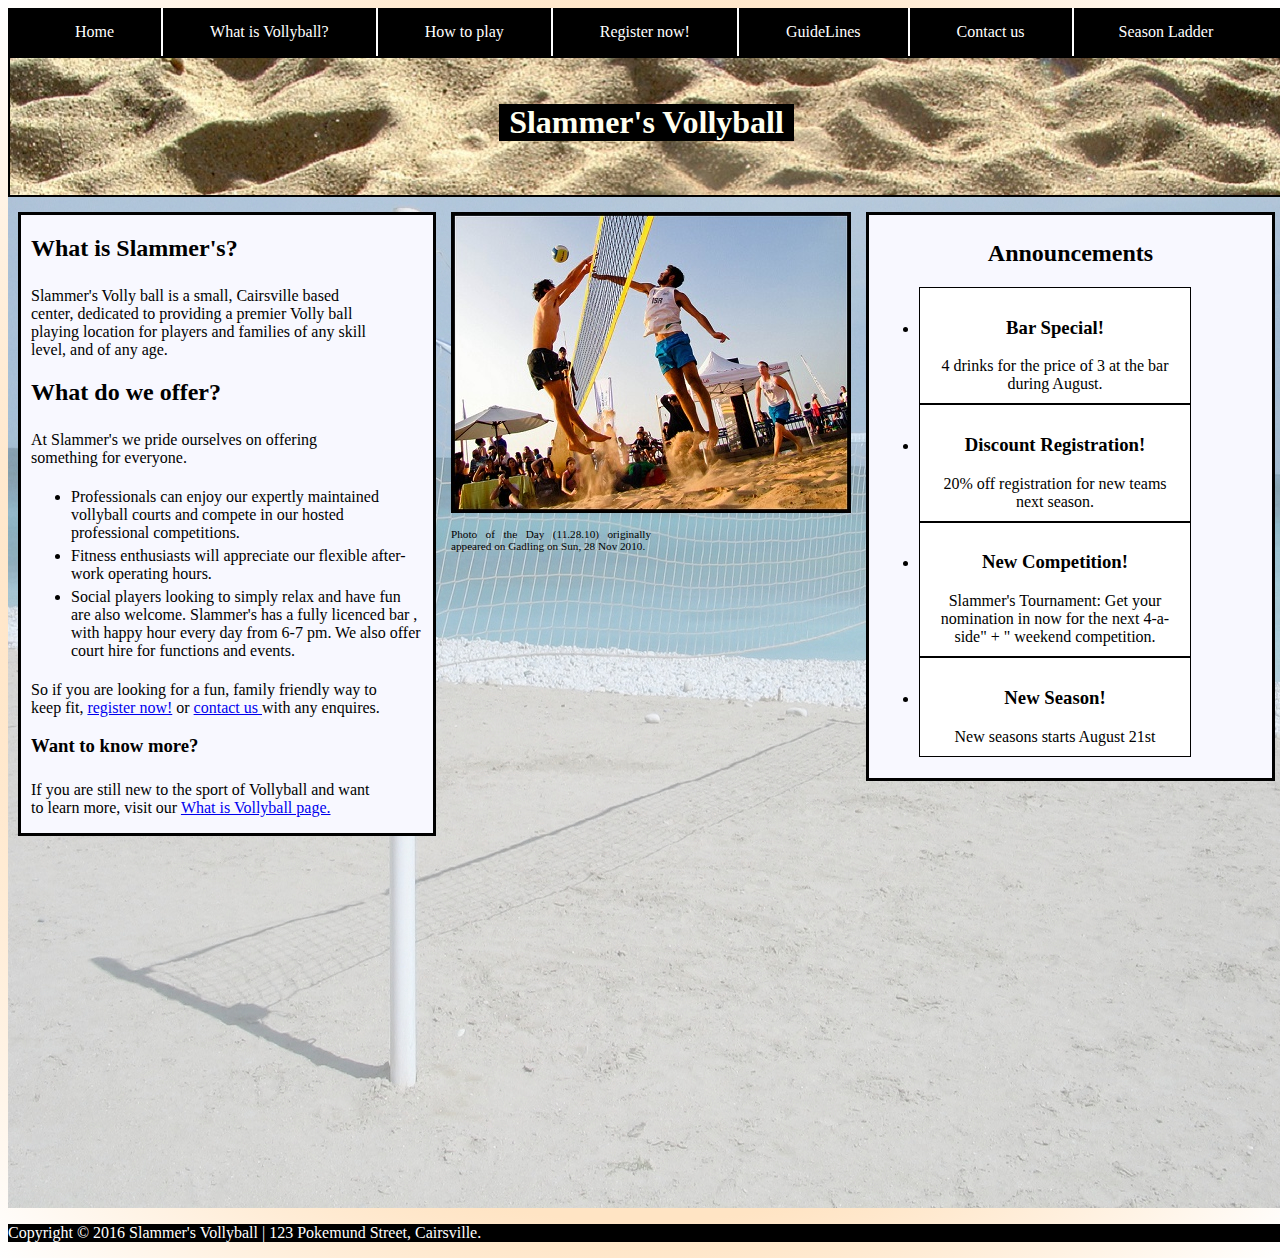
<file: index.html>
<!DOCTYPE html>
<html lang="en">
<head>
    <link rel="stylesheet" href="StyleA.css">
    <meta charset="UTF-8">
    <title>Slammer's Beach Vollyball</title>
</head>

<body>
    <div class="page-wrap">
        <ul class="navigation-list">
            <li><a  href="index.html">Home</a></li>
            <li><a href ="WhatIsVollyball.html">What is Vollyball?</a></li>
            <li><a href ="HowToPlay.html"> How to play</a></li>
            <li><a href ="Register.html"> Register now!</a></li>
            <li><a href ="GuideLines.html"> GuideLines</a></li>
            <li><a href ="ContactInformation.html"> Contact us</a></li>
            <li><a class="nav-end" href="SeasonLadder.html"> Season Ladder</a></li>
        </ul>
        <div class="header-box">
            <h1> Slammer's Vollyball</h1>
        </div>
        <div class="announcement-box">
            <h2>Announcements</h2>
            <ul>
                <li><h3>Bar Special!</h3>4 drinks for the price of 3 at the bar during August.</li>
                <li><h3>Discount Registration!</h3>20% off registration for new teams next season.</li>
                <li><h3>New Competition!</h3>Slammer's Tournament: Get your nomination in now for the next 4-a-side" +
                    " weekend competition.</li>
                <li><h3>New Season!</h3>New seasons starts August 21st</li>
            </ul>
        </div>
        <div class = "center-small-image-box">
            <img src="Res/BeachVolleyball/small-actionshot.jpg" alt="Slamme's Vollyball">
            <p class="copy-right-statement">Photo of the Day (11.28.10) originally appeared on Gadling on Sun,
                28 Nov 2010.
            </p>
        </div>
        <div class="front-page-information">
            <h2>What is Slammer's?</h2>
            <p>
                Slammer's Volly ball is a small, Cairsville based center, dedicated to providing a premier Volly ball
                playing location for players and families of any skill level, and of any age.
            </p>
            <h2>What do we offer?</h2>
            <p>
                At Slammer's we pride ourselves on offering something for everyone.
            </p>
                <ul>
                    <li> Professionals can enjoy our expertly maintained vollyball courts and compete
                in our hosted professional competitions.</li>

                    <li> Fitness enthusiasts will appreciate our flexible after-work operating hours.</li>

                    <li> Social players looking to simply relax and have fun are also welcome. Slammer's has a fully licenced bar
                , with happy hour every day from 6-7 pm. We also offer court hire for functions and events.</li>
                </ul>
            <p>
                So if you are looking for a fun, family friendly way to keep fit, <a href="Register.html">register now!</a>
                or <a href="ContactInformation.html">contact us </a>with any enquires.
            </p>
            <h3>Want to know more?</h3>
            <p>
                If you are still new to the sport of Vollyball and
                want to learn more, visit our <a href="WhatIsVollyball.html">What is Vollyball page.</a>
            </p>

        </div>
        <!--<div class="bottom-image">-->
            <!--<img src="Res/BeachVolleyball/beachNet-pagewrap.jpg">-->
        <!--</div>-->
    </div>
    <footer>
        <p>Copyright © 2016 Slammer's Vollyball | 123 Pokemund Street, Cairsville.</p>
        <!--ready-to-implement facebook and twitter linkage-->
        <!--<a href="https://www.facebook.com/" target="_blank">Follow us on facebook or twitter</a>-->
    </footer>
</body>

</html>
</file>
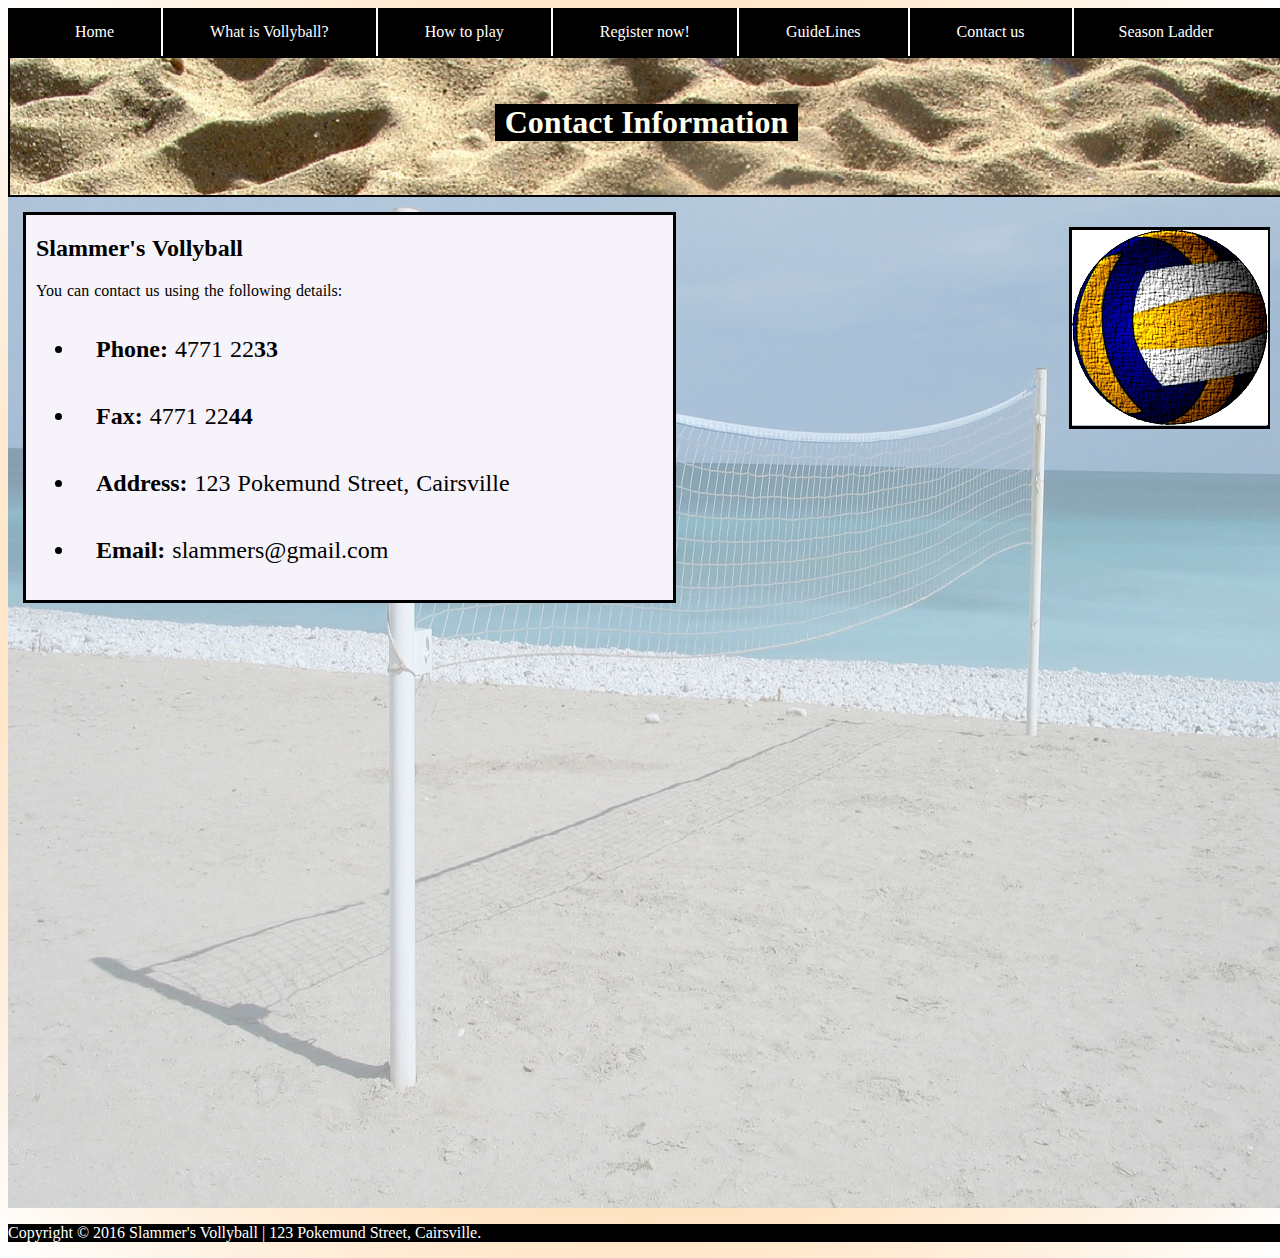
<file: ContactInformation.html>
<!DOCTYPE html>
<html lang="en">
<head>
    <link rel="stylesheet" href="StyleA.css">
    <meta charset="UTF-8">
    <title>Contact information</title>
</head>
<body>
    <div class="page-wrap">
        <ul class="navigation-list">
            <li><a href="index.html">Home</a></li>
            <li><a href ="WhatIsVollyball.html">What is Vollyball?</a></li>
            <li><a href ="HowToPlay.html"> How to play</a></li>
            <li><a href ="Register.html"> Register now!</a></li>
            <li><a href ="GuideLines.html"> GuideLines</a></li>
            <li><a href ="ContactInformation.html"> Contact us</a></li>
            <li><a class ="nav-end" href="SeasonLadder.html"> Season Ladder</a></li>
        </ul>
        <div class="header-box">
            <h1> Contact Information</h1>
        </div>
        <div class="right-small-image-box">
            <img src="Res/BeachVolleyball/vector-vollyball-cloth.jpg" alt="Spinner's Vollyball.">
        </div>
        <div class="large-paragraph">
            <h2>Slammer's Vollyball</h2>
            <p>
                You can contact us using the following details:
            </p>
            <ul class="contact-information">
                <li>
                    <b>Phone:</b> 4771 22<b>33</b>
                </li>
                <li>
                    <b>Fax:</b> 4771 22<b>44</b>
                </li>
                <li>
                    <b>Address:</b> 123 Pokemund Street, Cairsville
                </li>
                <li>
                    <b>Email:</b> slammers@gmail.com
                </li>
            </ul>
        </div>
    </div>
    <footer>
        <p>Copyright © 2016 Slammer's Vollyball | 123 Pokemund Street, Cairsville.</p>
        <!--ready-to-implement facebook and twitter linkage-->
        <!--<a href="https://www.facebook.com/" target="_blank">Follow us on facebook or twitter</a>-->
    </footer>
</body>
</html>
</file>
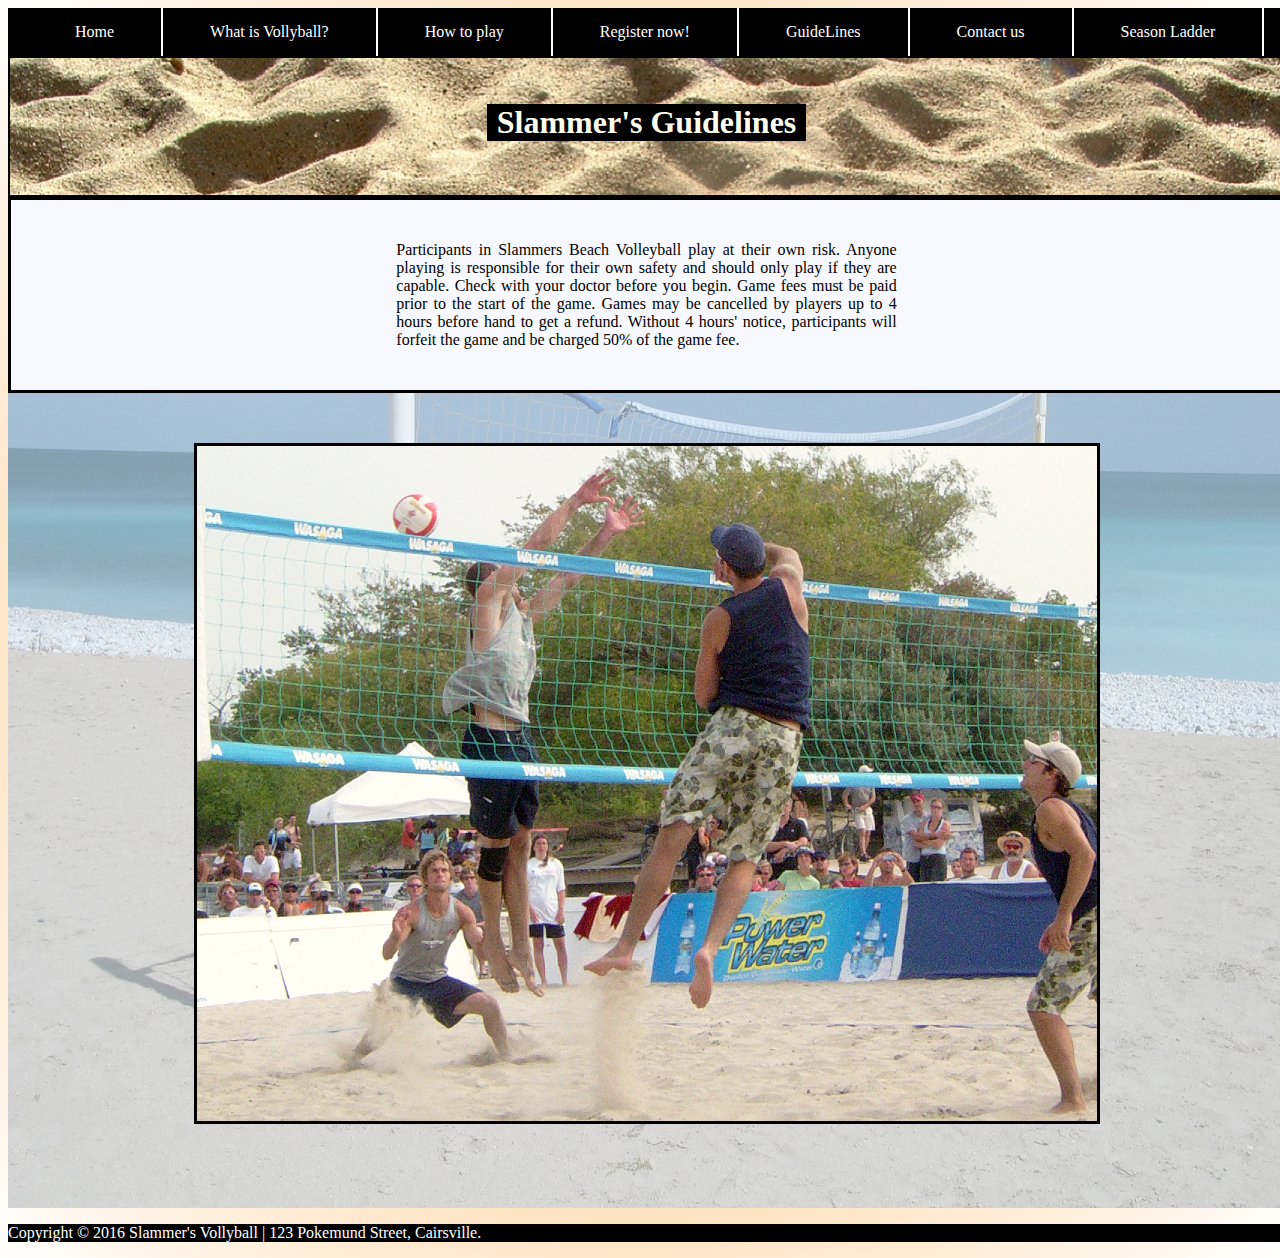
<file: GuideLines.html>
<!DOCTYPE html>
<html lang="en">
<head>
    <link rel="stylesheet" href="StyleA.css">
    <meta charset="UTF-8">
    <title>Guidelines for playing vollyball with Slammer's</title>
</head>
<body>
    <div class="page-wrap">
        <ul class="navigation-list">
            <li><a class="active" href="index.html">Home</a></li>
            <li><a href ="WhatIsVollyball.html">What is Vollyball?</a></li>
            <li><a href ="HowToPlay.html"> How to play</a></li>
            <li><a href ="Register.html"> Register now!</a></li>
            <li><a href ="GuideLines.html"> GuideLines</a></li>
            <li><a href ="ContactInformation.html"> Contact us</a></li>
            <li><a href = "SeasonLadder.html"> Season Ladder</a></li>
        </ul>
        <div class="header-box">
            <h1> Slammer's Guidelines</h1>
        </div>
        <div class="guideline-paragraph">
            <p>
                Participants in Slammers Beach Volleyball play at their own risk.
                Anyone playing is responsible for their own safety and should only play if they are capable.
                Check with your doctor before you begin.
                Game fees must be paid prior to the start of the game.
                Games may be cancelled by players up to 4 hours before hand to get a refund.
                Without 4 hours' notice, participants will forfeit the game and be charged 50% of the game fee.
            </p>
        </div>
        <div class="bottom-image-box">
            <img src="Res/BeachVolleyball/1200-900-playshot.png" alt="Spinner's Vollyball">
        </div>
    </div>
    <footer>
        <p>Copyright © 2016 Slammer's Vollyball | 123 Pokemund Street, Cairsville.</p>
        <!--ready-to-implement facebook and twitter linkage-->
        <!--<a href="https://www.facebook.com/" target="_blank">Follow us on facebook or twitter</a>-->
    </footer>
</body>
</html>
</file>
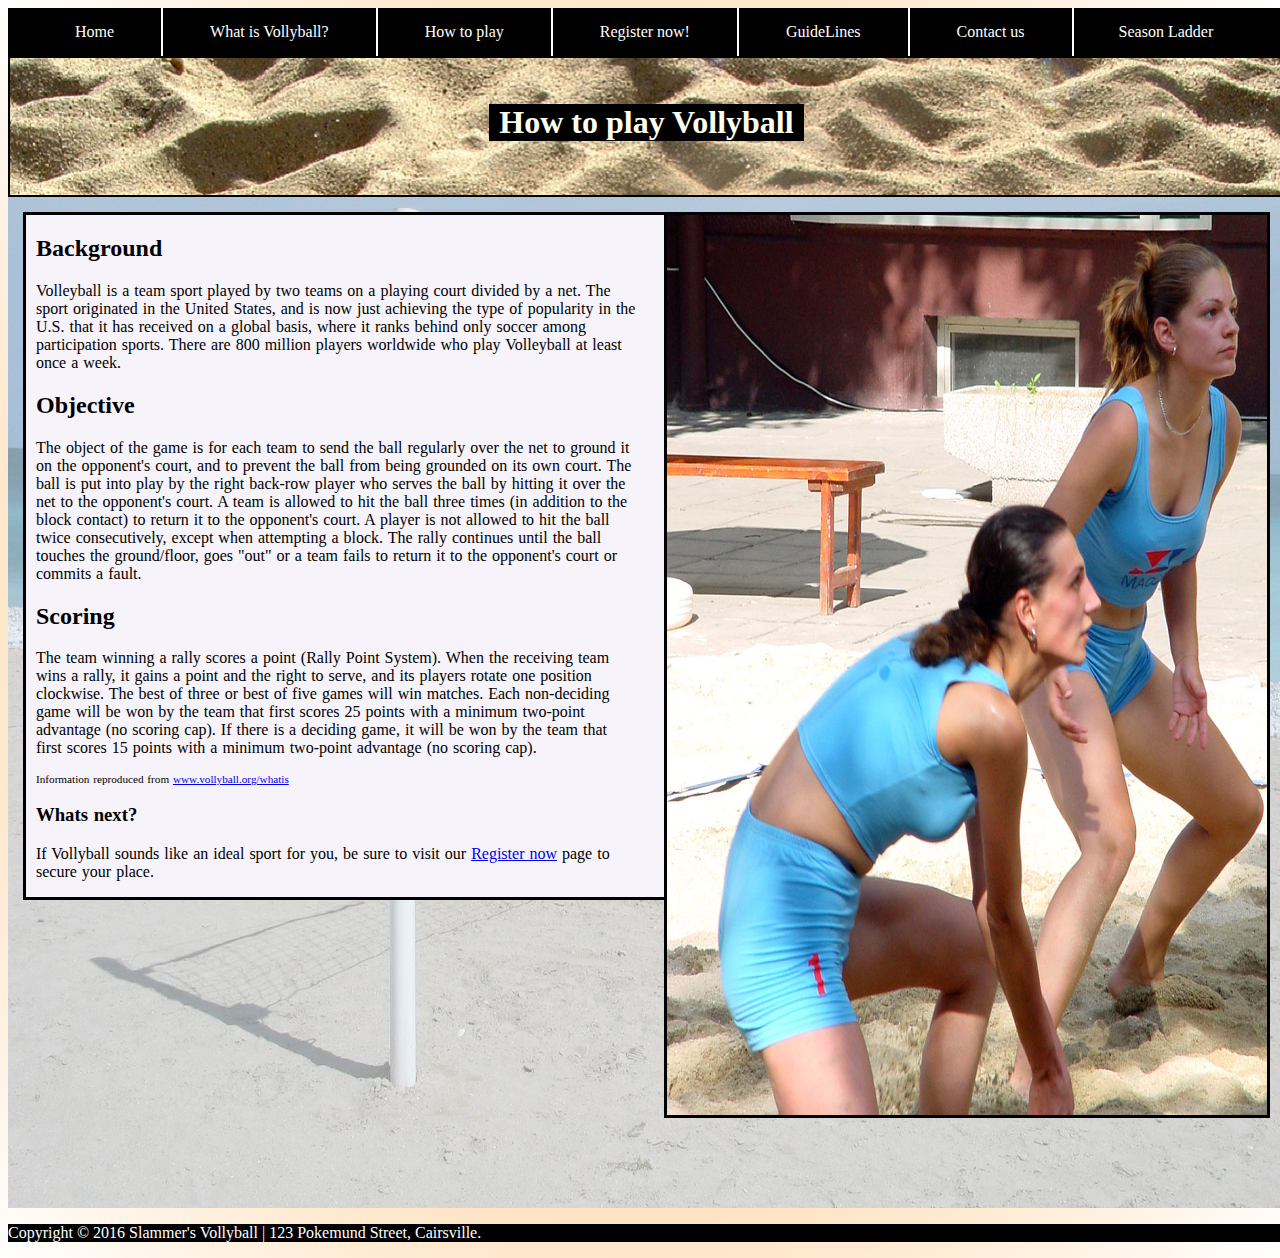
<file: HowToPlay.html>
<!DOCTYPE html>
<html lang="en">
<head>
    <link rel="stylesheet" href="StyleA.css">
    <meta charset="UTF-8">
    <title>How to play Volleyball</title>
</head>
<body>
    <div class="page-wrap">
        <ul class="navigation-list">
            <li><a href="index.html">Home</a></li>
            <li><a href ="WhatIsVollyball.html">What is Vollyball?</a></li>
            <li><a href ="HowToPlay.html"> How to play</a></li>
            <li><a href ="Register.html"> Register now!</a></li>
            <li><a href ="GuideLines.html"> GuideLines</a></li>
            <li><a href ="ContactInformation.html"> Contact us</a></li>
            <li><a class="nav-end" href="SeasonLadder.html"> Season Ladder</a></li>
        </ul>
        <div class="header-box">
            <h1> How to play Vollyball</h1>
        </div>
        <div class="right-image-box">
            <img src="Res/BeachVolleyball/playshot-side.png">
        </div>
        <div class="large-paragraph">
            <h2>Background</h2>
            <p>
                Volleyball is a team sport played by two teams on a playing court divided by a net.
                The sport originated in the United States, and is now just achieving the type of popularity in
                the U.S. that it has received on a global basis, where it ranks behind only soccer among
                participation sports. There are 800 million players worldwide who play Volleyball at least once a week.

            </p>
            <h2>Objective</h2>
            <p>
                The object of the game is for each team to send the ball regularly over the net to ground it on the
                opponent's court, and to prevent the ball from being grounded on its own court. The ball is put into
                play by the right back-row player who serves the ball by hitting it over the net to the opponent's court.
                A team is allowed to hit the ball three times (in addition to the block contact) to return it to the
                opponent's court. A player is not allowed to hit the ball twice consecutively, except when attempting a
                block. The rally continues until the ball touches the ground/floor, goes "out" or a team fails to return
                it to the opponent's court or commits a fault.
            </p>
            <h2>Scoring</h2>
            <p>
                The team winning a rally scores a point (Rally Point System). When the receiving team wins a rally, it
                gains a point and the right to serve, and its players rotate one position clockwise.
                The best of three or best of five games will win matches. Each non-deciding game will be won by the team
                that first scores 25 points with a minimum two-point advantage (no scoring cap). If there is a deciding
                game, it will be won by the team that first scores 15 points with a minimum two-point advantage
                (no scoring cap).
            </p>

            <p class="copy-right-statement"> Information reproduced from <a href="http://www.volleyball.org/whatis.html"
            target="_blank">www.vollyball.org/whatis</a>
            </p>
            <h3>Whats next?</h3>
            <p>If Vollyball sounds like an ideal sport for you,
                be sure to visit our <a href="Register.html">Register now</a> page to secure your place.</p>
        </div>
    </div>
    <footer>
        <p>Copyright © 2016 Slammer's Vollyball | 123 Pokemund Street, Cairsville.</p>
        <!--ready-to-implement facebook and twitter linkage-->
        <!--<a href="https://www.facebook.com/" target="_blank">Follow us on facebook or twitter</a>-->
    </footer>
</body>
</html>
</file>
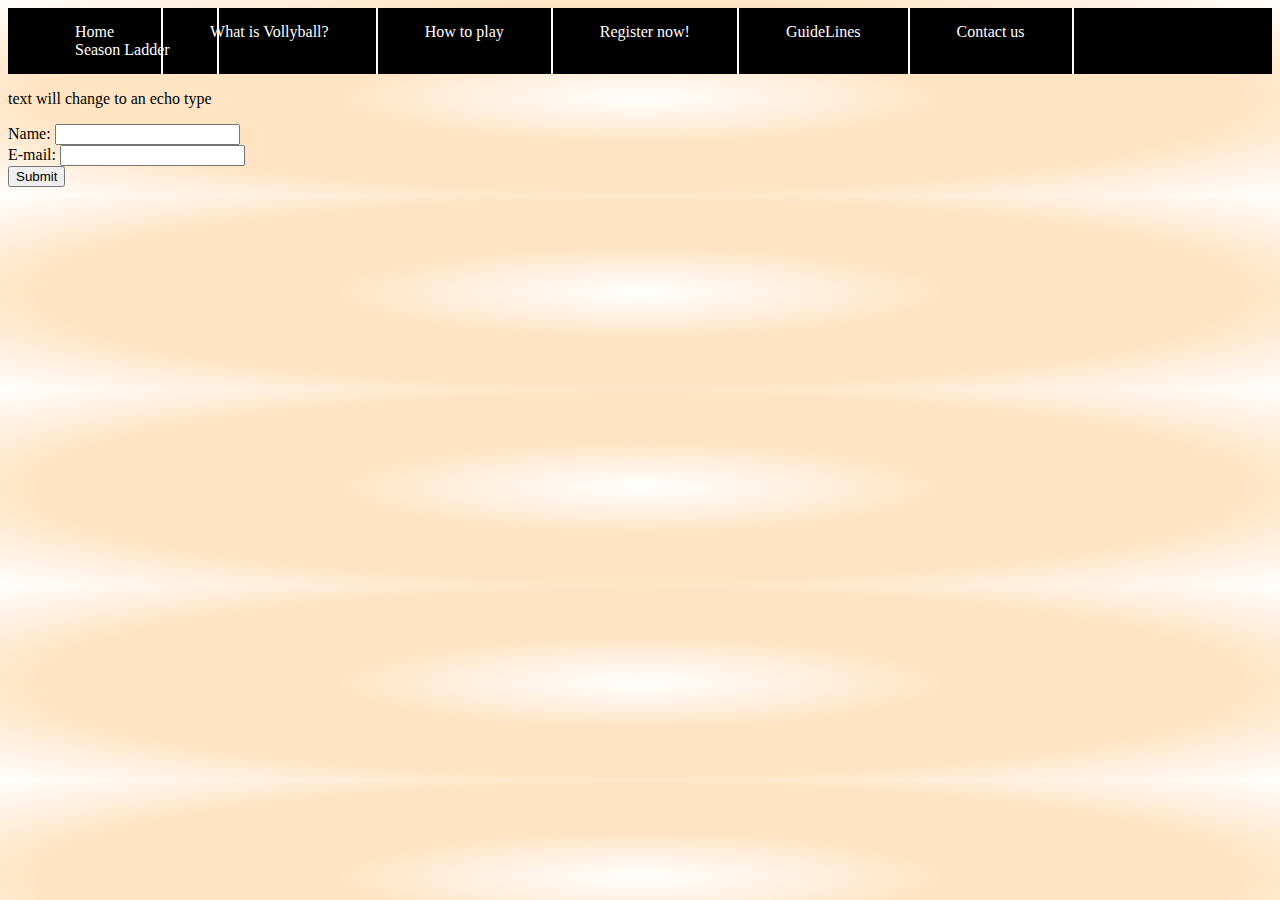
<file: JavaScriptTesting.html>
<!DOCTYPE html>
<html lang="en">
<head>
    <link rel="stylesheet" href="StyleA.css">
    <meta charset="UTF-8">
    <title>A page soley for the testing of java scripts</title>
</head>
<body>
<div id="page-wrap">
    <ul class="navigation-list">
        <li><a class="active" href="index.html">Home</a></li>
        <li><a href ="WhatIsVollyball.html">What is Vollyball?</a></li>
        <li><a href ="HowToPlay.html"> How to play</a></li>
        <li><a href ="Register.html"> Register now!</a></li>
        <li><a href ="GuideLines.html"> GuideLines</a></li>
        <li><a href ="ContactInformation.html"> Contact us</a></li>
        <li><a href = "SeasonLadder.html"> Season Ladder</a></li>
    </ul>

    <p id="tester-element">text will change to an echo type</p>

    <!--<p id="test-copy">HI</p>-->
    <!--<p id="test-output-copy">What will this be after you press the button?</p>-->
    <!--<button onclick="inputTestFunction()">TEST INPUT BUTTON FUNCTION</button>-->

    <!--<form id="form-name">-->
        <!--First name: <input type="text" name="fname" value="">-->

        <!--Last name: <input type="text" name="lname" value="">-->

        <!--<input type="submit" value="Submit">-->
        <!--<button onclick="getUserName()">Submit Button</button>-->
    <!--</form>-->
    <!--<script>-->
        <!--function getUserName() {-->
            <!--var firstName = document.getElementByName("fname").value;-->
            <!--document.getElementById("test-output-copy").innerText = firstName;-->
        <!--}-->
    <!--</script>-->
    <!--<script>-->
        <!--function inputTestFunction() {-->
            <!--var inputTest = document.getElementById("test-copy");-->
            <!--document.getElementById("test-output-copy").innerHTML = inputTest;-->
        <!--}-->
    <!--</script>-->



    <form action="http://localhost:63344/Assignment1/post.php" method="post">
        Name: <input type="text" name="name"><br>
        E-mail: <input type="text" name="email"><br>
        <input type="submit">
    </form>
    <!--<form action="getTheInputNow()">-->
        <!--Name: <input type="text" name="name"><br>-->
        <!--E-mail: <input type="text" name="email"><br>-->
        <!--<input type="submit">-->
    <!--</form>-->

    <!--<script>-->
        <!--function getTheInputNow() {-->
            <!--var name = element.getElementByName("name").value;-->

        <!--}-->
    <!--</script>-->



</div>

</body>
</html>
</file>
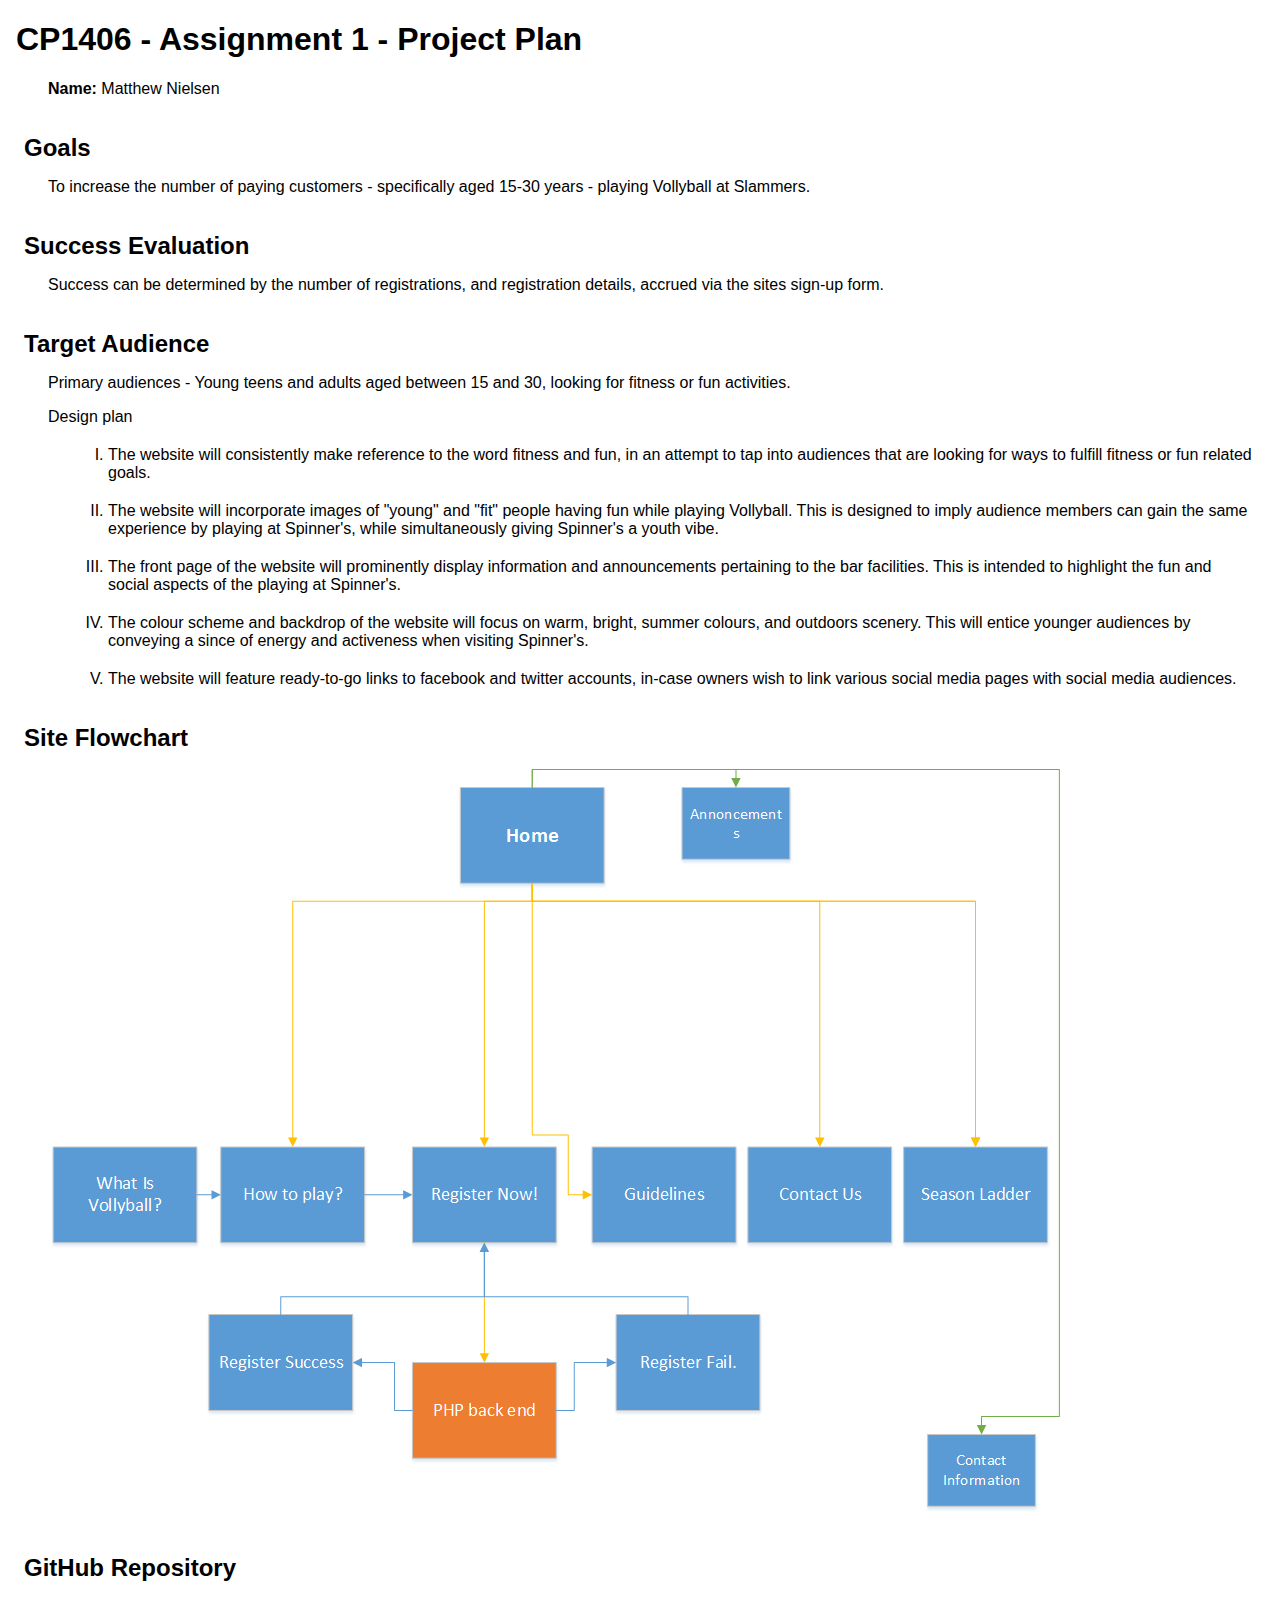
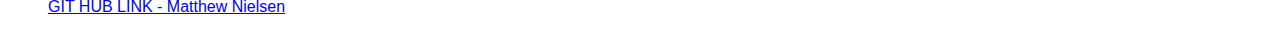
<file: Plan.html>
<!doctype html>
<html>
<head>
    <title>Assignment 1 Project Plan for ?Student Name?</title>
    <meta http-equiv="Content-Type" content="text/html; charset=iso-8859-1">
    <style type="text/css">
        body { font-family: Arial; margin-left: 3em; }
        h1, h2 { margin-left: -1em; }
        h2 { margin-top: 1.5em; margin-bottom: 0.5em; }
        li {list-style: upper-roman; margin: 20px;}
    </style>
</head>

<body>
<h1>CP1406 - Assignment 1 - Project Plan</h1>
<p><strong>Name:</strong> Matthew Nielsen</p>
<h2>Goals</h2>
<p>To increase the number of paying customers - specifically aged 15-30 years - playing Vollyball at Slammers. </p>
<h2>Success Evaluation</h2>
<p> Success can be determined by the number of registrations, and
    registration details, accrued via the sites sign-up form. </p>
<h2>Target Audience</h2>
<p>Primary audiences - Young teens and adults aged between 15 and 30, looking for fitness or fun activities.</p>
<p>Design plan</p>
<ul>
        <li> The website will consistently make reference to the word fitness and fun, in an attempt to tap into
            audiences that are looking for ways to fulfill fitness or fun related goals. </li>
        <li> The website will incorporate images of "young" and "fit" people having fun while playing Vollyball.
        This is designed to imply audience members can gain the same experience by playing at Spinner's, while
            simultaneously giving Spinner's a youth vibe.</li>
        <li>The front page of the website will prominently display information and announcements pertaining to the
        bar facilities. This is intended to highlight the fun and social aspects of the playing at Spinner's.</li>
        <li>The colour scheme and backdrop of the website will focus on warm, bright, summer colours, and outdoors
        scenery. This will entice younger audiences by conveying a since of energy and activeness when visiting
            Spinner's.</li>
        <li>The website will feature ready-to-go links to facebook and twitter accounts, in-case owners wish to
        link various social media pages with social media audiences.</li>
    </ul>
<h2>Site Flowchart</h2>
<p><img src="SiteMap.png" alt="Site Flowchart"></p>
<h2>GitHub Repository</h2>
<p><a href="https://github.com/MattNielsen/A1WEB" target="_blank">GIT HUB LINK - Matthew Nielsen</a></p>
</body>
</html>
</file>
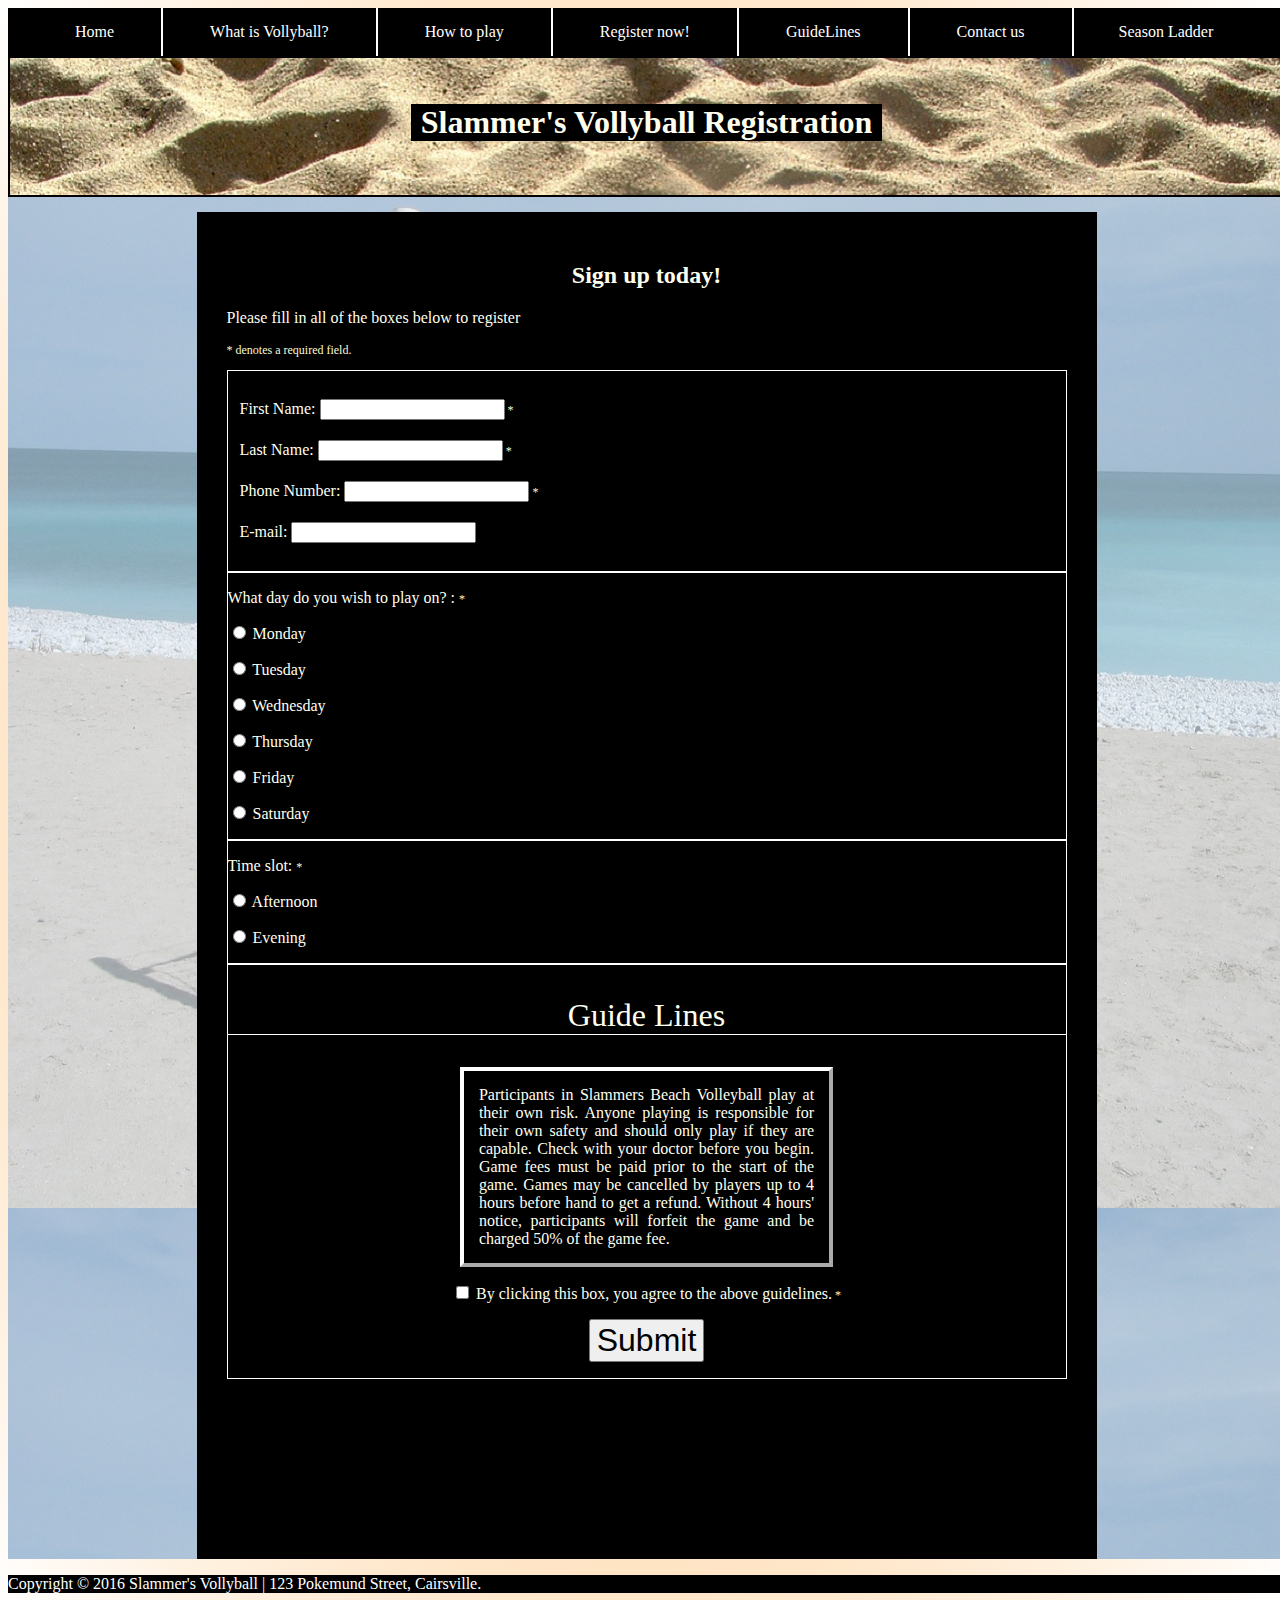
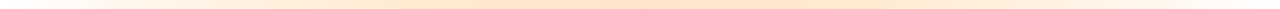
<file: Register.html>
<!DOCTYPE html>
<html lang="en">
<head>
    <link rel="stylesheet" href="StyleA.css">
    <meta charset="UTF-8">
    <title>Register now for Slammer's beach vollyball</title>
</head>
<body>
    <div class="page-wrap">
        <ul class="navigation-list">
            <li><a href="index.html">Home</a></li>
            <li><a href ="WhatIsVollyball.html">What is Vollyball?</a></li>
            <li><a href ="HowToPlay.html"> How to play</a></li>
            <li><a href ="Register.html"> Register now!</a></li>
            <li><a href ="GuideLines.html"> GuideLines</a></li>
            <li><a href ="ContactInformation.html"> Contact us</a></li>
            <li><a class="nav-end" href="SeasonLadder.html"> Season Ladder</a></li>
        </ul>
        <div class="header-box">
            <h1> Slammer's Vollyball Registration</h1>
        </div>
        <form class="register-form" action="http://localhost:63344/Assignment1/post.php" method="post">
            <h2>Sign up today!</h2>
            <p>Please fill in all of the boxes below to register</p>
            <p class="required-field">* denotes a required field.</p>
            <div class="registration-user-details">
                <p>First Name: <input title="fname" type="text" name="fName"><span class="required-denote"> *</span></p>
                <p>Last Name: <input type="text" name="lName"><span class="required-denote"> *</span></p>
                <p>Phone Number: <input type="text" name="contact-number"><span class="required-denote"> *</span></p>
                <p>E-mail: <input type="text" name="email"></p>
            </div>
            <div class="registration-user-day">
                <p>What day do you wish to play on? : <span class="required-denote"> *</span></p>
                <p> <input type="radio" name="Day" value="monday"> Monday </p>
                <p><input type="radio" name="Day" value="tuesday"> Tuesday </p>
                <p><input type="radio" name="Day" value="wednesday"> Wednesday </p>
                <p><input type="radio" name="Day" value="thursday"> Thursday </p>
                <p><input type="radio" name="Day" value="friday"> Friday </p>
                <p><input type="radio" name="Day" value="saturday"> Saturday </p>
            </div>
            <div class="registration-user-time">
                <p>Time slot: <span class="required-denote"> *</span></p>
                <p><input type="radio" name="Time" value="afternoon"> Afternoon </p>
                <p><input type="radio" name="Time" value="evening"> Evening </p>
            </div>
            <div class="registration-accept">
                <p id="guideline-header">Guide Lines</p>
                <p id="guideline-text">        Participants in Slammers Beach Volleyball play at their own risk.
                    Anyone playing is responsible for their own safety and should only play if they are capable.
                    Check with your doctor before you begin.
                    Game fees must be paid prior to the start of the game.
                    Games may be cancelled by players up to 4 hours before hand to get a refund.
                    Without 4 hours' notice, participants will forfeit the game and be charged 50% of the game fee.</p>
                <p id="guideline-agree-box"><input type="checkbox" name="guideline-agree" value="agree"> By clicking
                    this box, you agree to the above guidelines.<span class="required-denote"> *</span></p>
                <p id="registration-form-submit"><input type="submit"></p>
            </div>
        </form>
    </div>
    <footer>
        <p>Copyright © 2016 Slammer's Vollyball | 123 Pokemund Street, Cairsville.</p>
        <!--ready-to-implement facebook and twitter linkage-->
        <!--<a href="https://www.facebook.com/" target="_blank">Follow us on facebook or twitter</a>-->
    </footer>
</body>
</html>
</file>
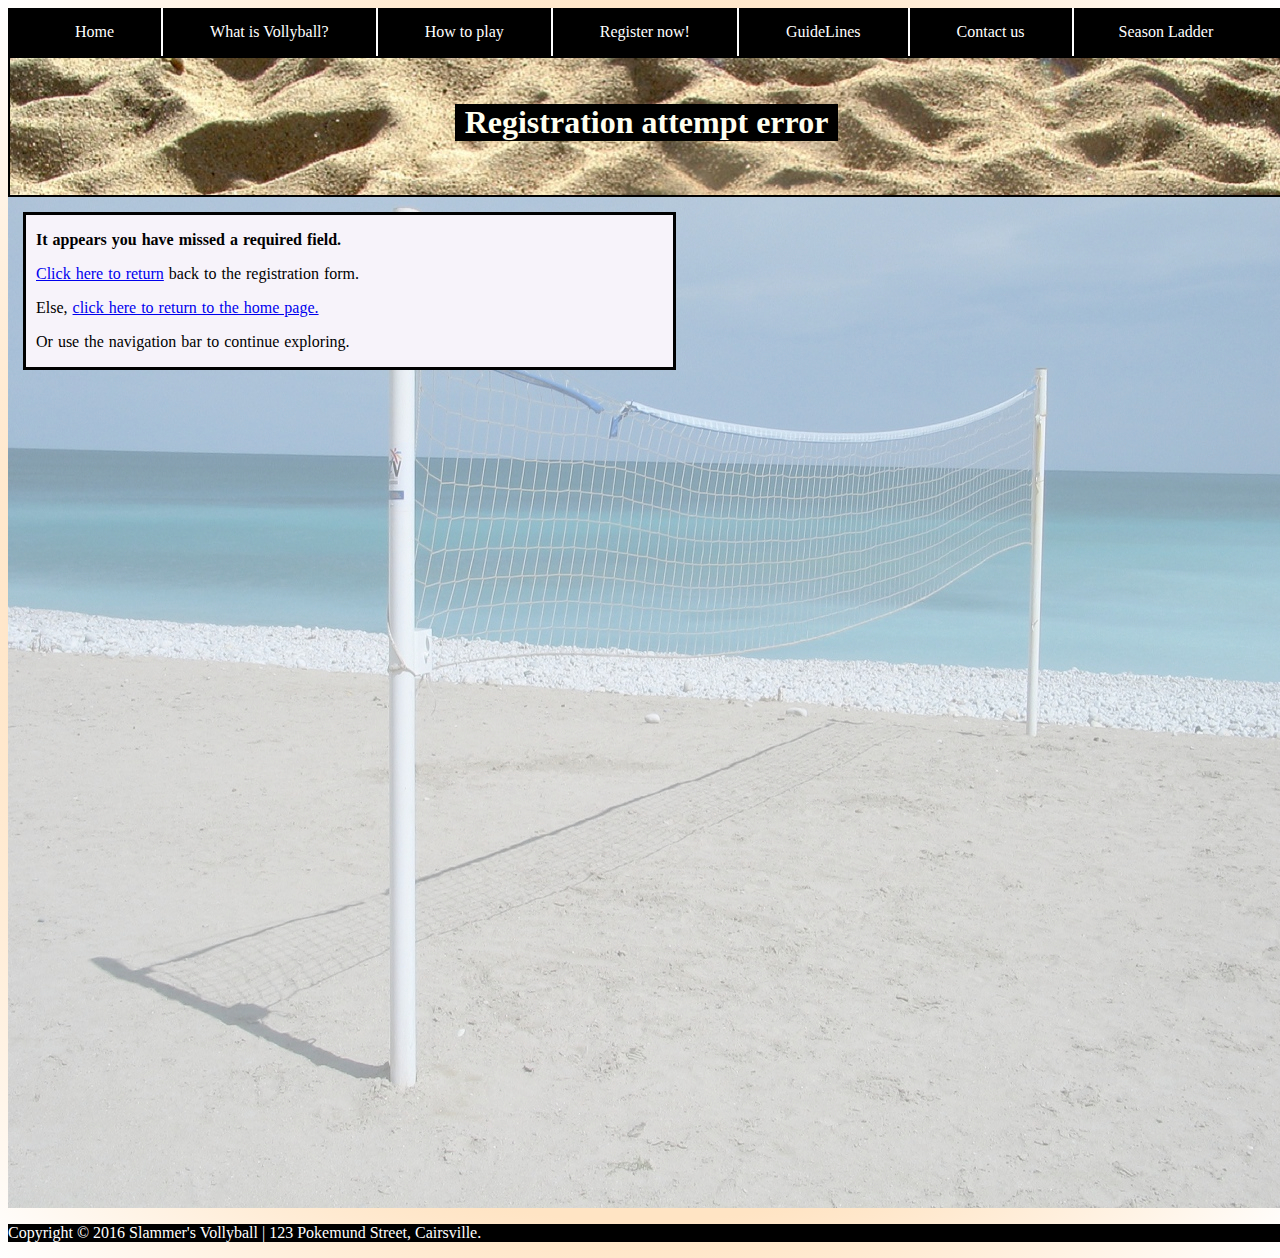
<file: RegistrationError.html>
<!DOCTYPE html>
<html lang="en">
<head>
    <link rel="stylesheet" href="StyleA.css">
    <meta charset="UTF-8">
    <title>Ooops an error occured!!!</title>
</head>

<body>
<div class="page-wrap">
    <ul class="navigation-list">
        <li><a href="index.html">Home</a></li>
        <li><a href ="WhatIsVollyball.html">What is Vollyball?</a></li>
        <li><a href ="HowToPlay.html"> How to play</a></li>
        <li><a href ="Register.html"> Register now!</a></li>
        <li><a href ="GuideLines.html"> GuideLines</a></li>
        <li><a href ="ContactInformation.html"> Contact us</a></li>
        <li><a class="nav-end" href="SeasonLadder.html"> Season Ladder</a></li>
    </ul>
    <div class="header-box">
        <h1> Registration attempt error</h1>
    </div>
    <div class="large-paragraph">
        <p><b>It appears you have missed a required field.</b></p>
        <p><a href="Register.html"> Click here to return</a> back to the registration form.</p>
        <p>Else, <a href="index.html">click here to return to the home page.</a></p>
        <p>Or use the navigation bar to continue exploring.</p>
    </div>
</div>
<footer>
    <p>Copyright © 2016 Slammer's Vollyball | 123 Pokemund Street, Cairsville.</p>
    <!--ready-to-implement facebook and twitter linkage-->
    <!--<a href="https://www.facebook.com/" target="_blank">Follow us on facebook or twitter</a>-->
</footer>
</body>
</html>
</file>
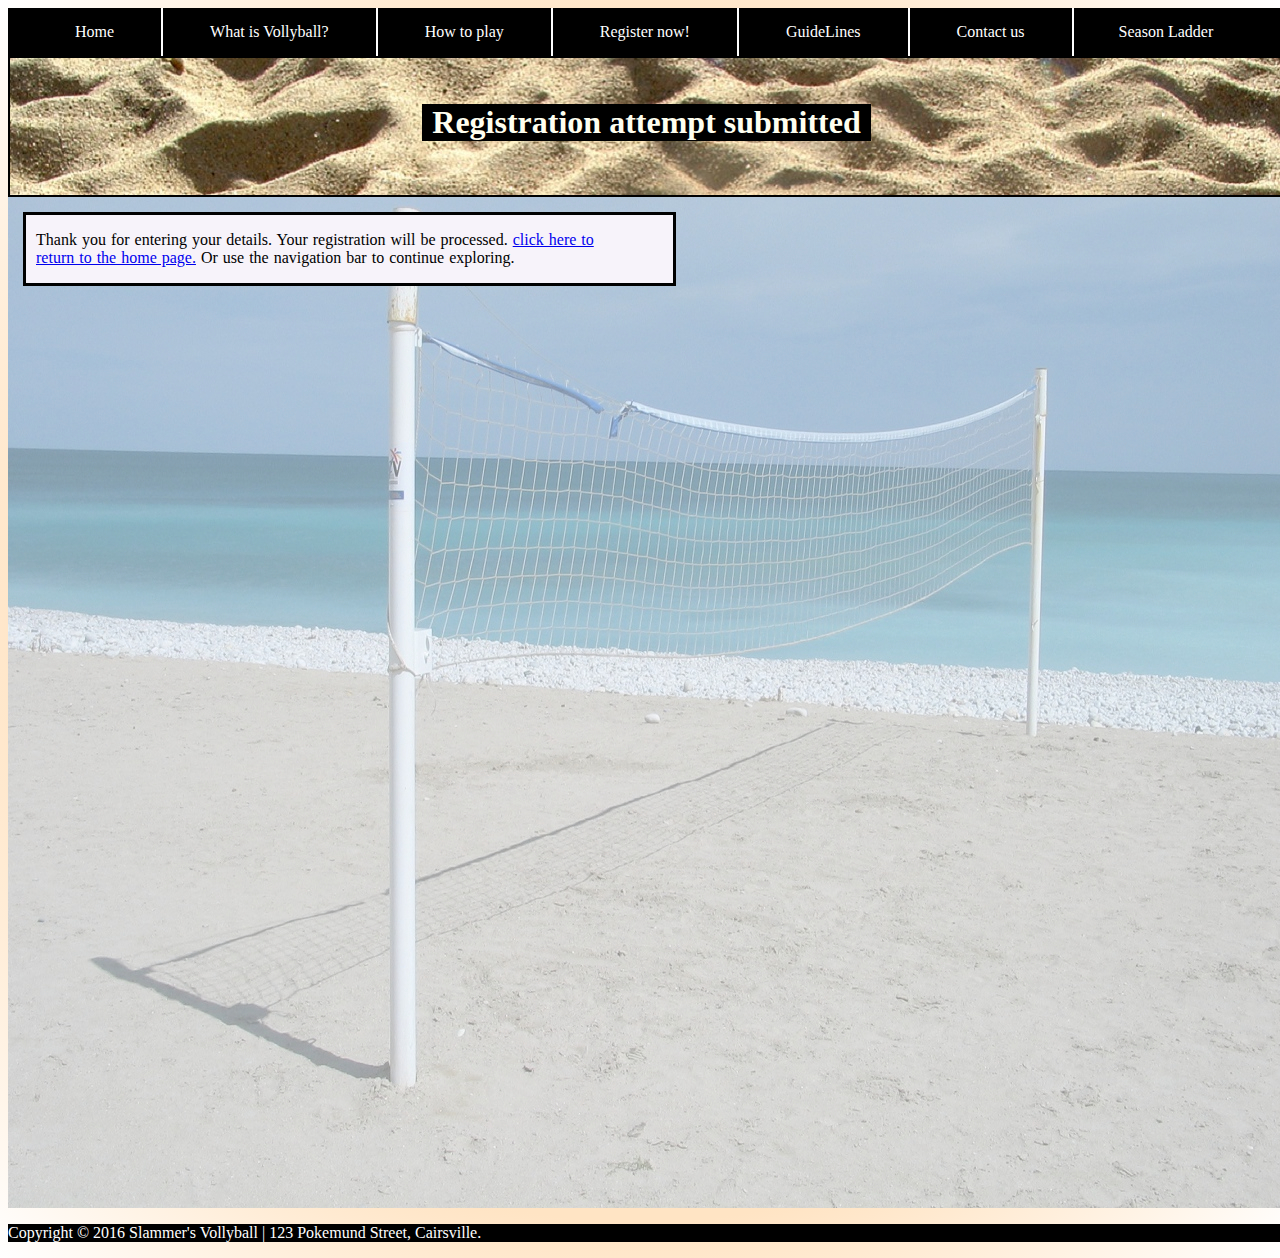
<file: RegistrationSubmit.html>
<!DOCTYPE html>
<html lang="en">
<head>
    <link rel="stylesheet" href="StyleA.css">
    <meta charset="UTF-8">
    <title>Submission</title>
</head>

<body>
    <div class="page-wrap">
        <ul class="navigation-list">
            <li><a href="index.html">Home</a></li>
            <li><a href ="WhatIsVollyball.html">What is Vollyball?</a></li>
            <li><a href ="HowToPlay.html"> How to play</a></li>
            <li><a href ="Register.html"> Register now!</a></li>
            <li><a href ="GuideLines.html"> GuideLines</a></li>
            <li><a href ="ContactInformation.html"> Contact us</a></li>
            <li><a class="nav-end" href="SeasonLadder.html"> Season Ladder</a></li>
        </ul>
        <div class="header-box">
            <h1> Registration attempt submitted</h1>
        </div>
        <div class="large-paragraph">
            <p>Thank you for entering your details. Your registration will be processed.
                <a href="index.html">click here to return to the home page.</a> Or use the navigation bar
            to continue exploring.</p>
        </div>
    </div>
    <footer>
        <p>Copyright © 2016 Slammer's Vollyball | 123 Pokemund Street, Cairsville.</p>
        <!--ready-to-implement facebook and twitter linkage-->
        <!--<a href="https://www.facebook.com/" target="_blank">Follow us on facebook or twitter</a>-->
    </footer>
</body>
</html>
</file>
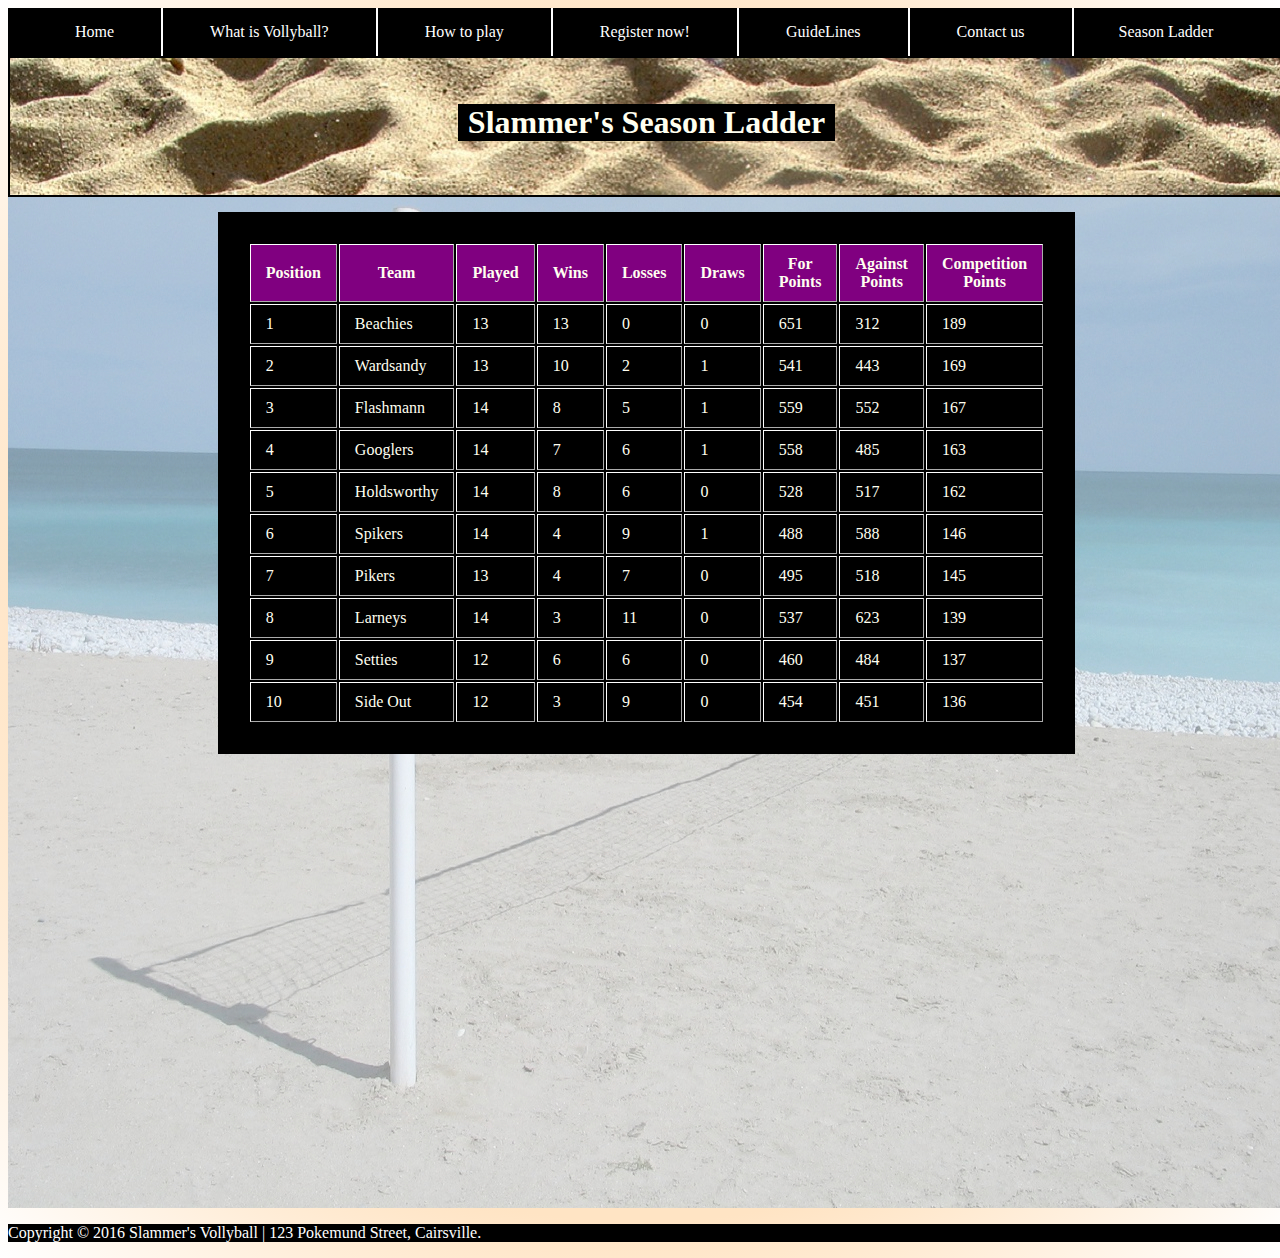
<file: SeasonLadder.html>
<!DOCTYPE html>
<html lang="en">
<head>
    <link rel="stylesheet" href="StyleA.css">
    <meta charset="UTF-8">
    <title>Season ladder</title>
</head>
<body>
    <div class="page-wrap">
        <ul class="navigation-list">
            <li><a href="index.html">Home</a></li>
            <li><a href ="WhatIsVollyball.html">What is Vollyball?</a></li>
            <li><a href ="HowToPlay.html"> How to play</a></li>
            <li><a href ="Register.html"> Register now!</a></li>
            <li><a href ="GuideLines.html"> GuideLines</a></li>
            <li><a href ="ContactInformation.html"> Contact us</a></li>
            <li><a class="nav-end" href="SeasonLadder.html"> Season Ladder</a></li>
        </ul>
        <div class="header-box">
            <h1> Slammer's Season Ladder</h1>
        </div>
        <table class="season-ladder-table">
            <thead>
                <tr>
                    <th>Position</th>
                    <th>Team</th>
                    <th>Played</th>
                    <th>Wins</th>
                    <th>Losses</th>
                    <th>Draws</th>
                    <th>For Points</th>
                    <th>Against Points</th>
                    <th>Competition Points</th>
                </tr>
            </thead>
            <tr><td>1</td><td>Beachies</td><td>13</td><td>13</td><td>0</td><td>0</td>
                <td>651</td><td>312</td><td>189</td></tr>

            <tr><td>2</td><td>Wardsandy</td><td>13</td><td>10</td><td>2</td><td>1</td>
                <td>541</td><td>443</td><td>169</td></tr>

            <tr><td>3</td><td>Flashmann</td><td>14</td><td>8</td><td>5</td><td>1</td>
                <td>559</td><td>552</td><td>167</td></tr>

            <tr><td>4</td><td>Googlers</td><td>14</td><td>7</td><td>6</td><td>1</td>
                <td>558</td><td>485</td><td>163</td></tr>

            <tr><td>5</td><td>Holdsworthy</td><td>14</td><td>8</td><td>6</td><td>0</td>
                <td>528</td><td>517</td><td>162</td></tr>

            <tr><td>6</td><td>Spikers</td><td>14</td><td>4</td><td>9</td><td>1</td>
                <td>488</td><td>588</td><td>146</td></tr>

            <tr><td>7</td><td>Pikers</td><td>13</td><td>4</td><td>7</td><td>0</td>
                <td>495</td><td>518</td><td>145</td></tr>

            <tr><td>8</td><td>Larneys</td><td>14</td><td>3</td><td>11</td><td>0</td>
                <td>537</td><td>623</td><td>139</td></tr>

            <tr><td>9</td><td>Setties</td><td>12</td><td>6</td><td>6</td><td>0</td>
                <td>460</td><td>484</td><td>137</td></tr>

            <tr><td>10</td><td>Side Out</td><td>12</td><td>3</td><td>9</td><td>0</td>
                <td>454</td><td>451</td><td>136</td></tr>

        </table>

    </div>
    <footer>
        <p>Copyright © 2016 Slammer's Vollyball | 123 Pokemund Street, Cairsville.</p>
        <!--ready-to-implement facebook and twitter linkage-->
        <!--<a href="https://www.facebook.com/" target="_blank">Follow us on facebook or twitter</a>-->
    </footer>
</body>
</html>
</file>
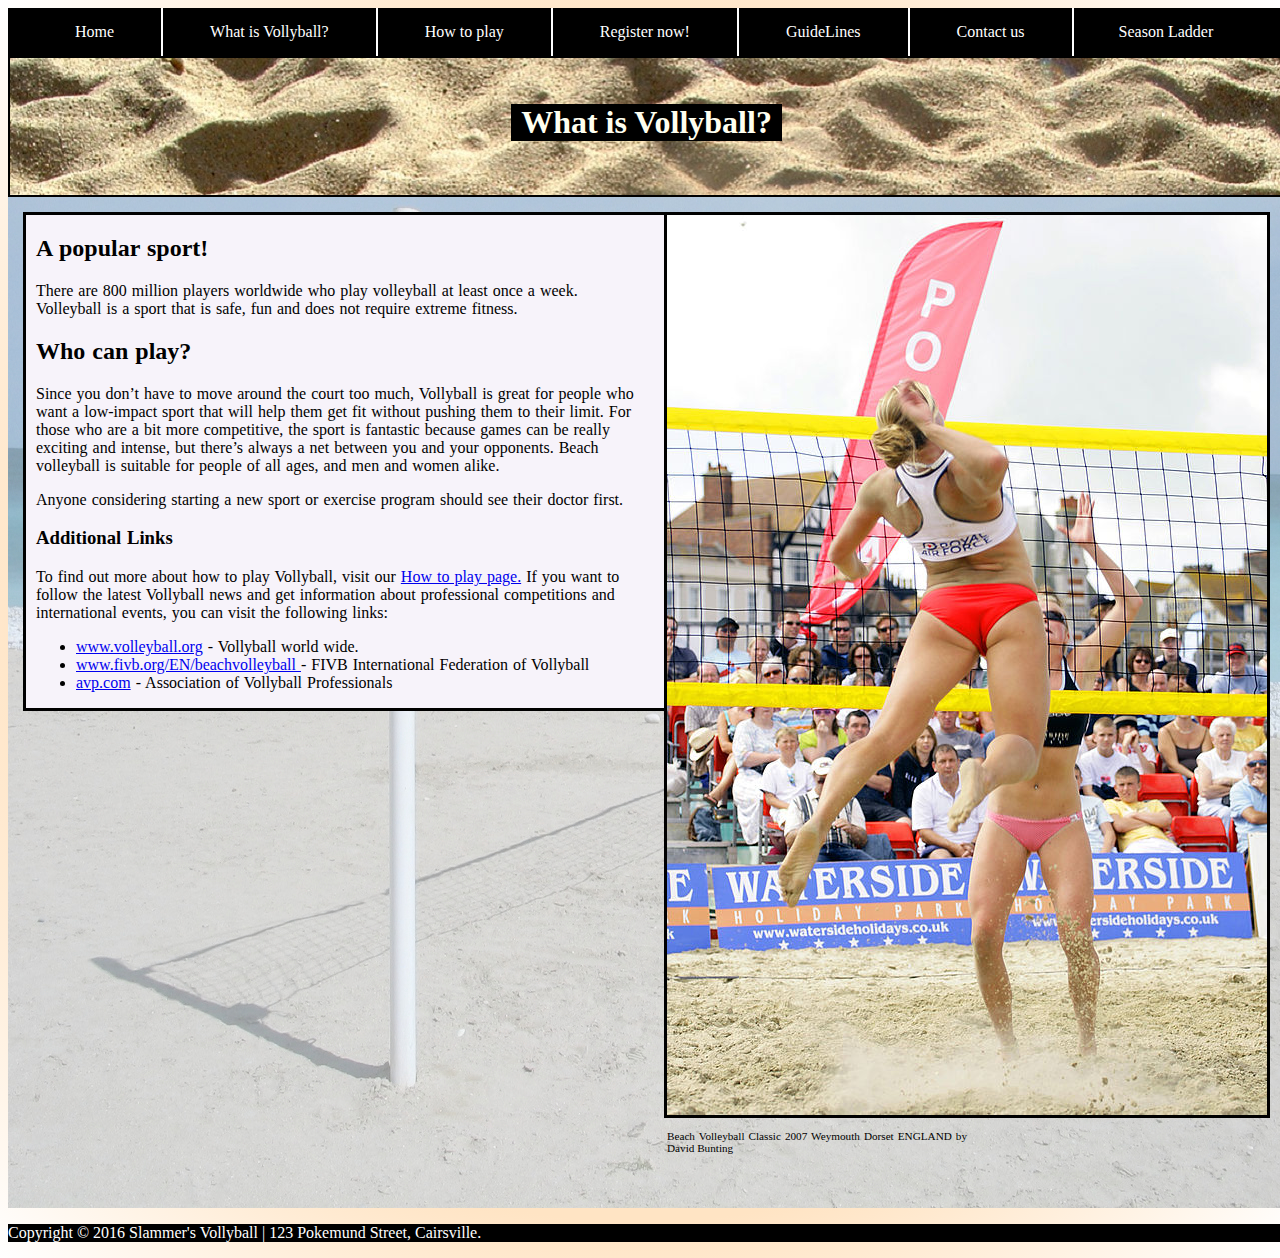
<file: WhatIsVollyball.html>
<!DOCTYPE html>
<html lang="en">
<head>
    <link rel="stylesheet" href="StyleA.css">
    <meta charset="UTF-8">
    <title>What is Volleyball</title>
</head>

<body>
    <div class="page-wrap">
        <ul class="navigation-list">
            <li><a href="index.html">Home</a></li>
            <li><a href ="WhatIsVollyball.html">What is Vollyball?</a></li>
            <li><a href ="HowToPlay.html"> How to play</a></li>
            <li><a href ="Register.html"> Register now!</a></li>
            <li><a href ="GuideLines.html"> GuideLines</a></li>
            <li><a href ="ContactInformation.html"> Contact us</a></li>
            <li><a class="nav-end" href="SeasonLadder.html"> Season Ladder</a></li>
        </ul>
        <div class="header-box">
            <h1> What is Vollyball?</h1>
        </div>
        <div class = "right-image-box">
            <img src="Res/BeachVolleyball/600px-Beach_Volleyball_Classic_2007_(1444259070).jpg"
                 alt="Slammer's Vollyball">
            <p class="copy-right-statement">Beach Volleyball Classic 2007 Weymouth Dorset ENGLAND by David Bunting</p>
        </div>
        <div class="large-paragraph">
            <h2>A popular sport!</h2>
            <p>
                There are 800 million players worldwide who play volleyball at least once a week. Volleyball
                is a sport that is safe, fun and does not require extreme fitness.
            </p>
            <h2>Who can play?</h2>
            <p>
                Since you don’t have to move
                around the court too much, Vollyball is great for people who want a low-impact sport that will help them
                get fit without pushing them to their limit. For those who are a bit more competitive, the sport
                is fantastic because games can be really exciting and intense, but there’s always a net between
                you and your opponents.
                Beach volleyball is suitable for people of all ages, and men and women alike.
            </p>
            <p>
                Anyone considering starting a new sport or exercise program should see their doctor first.
            </p>
            <h3>Additional Links</h3>
            <p>
                To find out more about how to play Vollyball, visit our <a href="HowToPlay.html">How to play page.</a>
                If you want to follow the latest Vollyball news and get information about professional competitions
                and international events,
                you can visit the following links:
            </p>
            <p>
                <ul>
                    <li><a href="http://www.volleyball.org/" target="_blank">
                        www.volleyball.org</a>  - Vollyball world wide.
                    </li>
                    <li>
                        <a href="http://www.fivb.org/EN/beachvolleyball" target="_blank">
                            www.fivb.org/EN/beachvolleyball </a>  - FIVB International Federation of Vollyball
                    </li>
                    <li>
                        <a href="http://avp.com" target="_blank">avp.com</a>  - Association of Vollyball Professionals
                    </li>
                </ul>

            </p>
        </div>
    </div>
    <footer>
        <p>Copyright © 2016 Slammer's Vollyball | 123 Pokemund Street, Cairsville.</p>
        <!--ready-to-implement facebook and twitter linkage-->
        <!--<a href="https://www.facebook.com/" target="_blank">Follow us on facebook or twitter</a>-->
    </footer>
</body>
</html>
</file>
<file: StyleA.css>
body {
    background: bisque; /*old Internet Explorer compatibility*/
    background: -webkit-radial-gradient(white, bisque, bisque, white);
    background: -moz-radial-gradient(white, bisque, bisque, white);
    background: radial-gradient(white, bisque, bisque, white);
    background-size: 100%;
}

div.page-wrap {
    background: white;
    background: url("Res/BeachVolleyball/beachNet-pagewrap-50transparent.jpg");
    margin: 0 auto;
    min-height: 1200px;
    min-width: 1277px;
    width: 66%;
}

div.page-wrap p {
    width: 50%;
}

div.large-paragraph {
    background: #f7f3fa;
    font-size: 2ch;
    word-spacing: 1px;
}

ul.navigation-list {
    background-color: black;
    display: block;
    list-style-type: none;
    margin: 0;
    padding: 15px 20px;
    overflow: hidden;
}

ul.navigation-list>li {
    float: left;
}

ul.navigation-list>li a {
    border-right: solid 2px white;
    color: white;
    margin: auto;
    padding: 47px;
    text-align: center;
    text-decoration: none;
}

ul.navigation-list li a.nav-end {
    border-right: 0;
    color: white;
    margin: auto;
    padding: 45px;
    text-align: center;
    text-decoration: none;}

ul.navigation-list>li a:hover {
    background-color: plum;
    background-size: 30px 30px;

}

div.header-box {
    background: url("Res/BeachVolleyball/sandheader.jpg");
    border: 2px solid black;
    margin: 0 auto;
    min-height: 112px;
    min-width: 1273px;
    padding-top: 25px;
    text-align: center;
    width: 66%;
}

div.header-box h1 {
    background: black;
    color: ivory;
    display: inline-block;
    padding: 0 10px;
}

ul.contact-information>li {
    padding: 20px;
}

div.front-page-information {
    background: ghostwhite;
    border: solid 3px black;
    float: left;
    margin: 15px 10px;
    /*overflow: inherit;*/
    padding: 0 10px;
    width: 392px;
}

div.front-page-information>p, div.front-page-information>ul>li {
    padding-top: 5px;
    text-align: left;
    width: 350px;
    /*overflow: hidden;*/
}

div.announcement-box {
    background: ghostwhite;
    border: solid 3px black;
    float: right;
    margin: 15px 10px;
    padding: 5px;
    text-align: center;
    width: 393px;

}

div.announcement-box ul li {
    background: white;
    border: 1px solid black;
    padding: 10px;
    margin: 0 5px;
    width: 250px;
}

div.announcement-box h3 {

}

div.large-paragraph {
    border: solid 3px black;
    margin: 15px;
    padding: 0 10px;
    width: 627px;
}

div.large-paragraph p {
    width: 600px;
}

table.season-ladder-table {
    background-color: black;
    color: ivory;
    width: 33%;
    margin: 0 auto;
    margin-top: 15px;
    min-width: 840px;
    padding: 30px;
    table-layout: auto;

}

table.season-ladder-table thead {
    background-color: purple;
    border: 2px solid black;
}

table.season-ladder-table tr th, table.season-ladder-table tr td {
    border: 1px outset white;
    padding: 10px 15px;
}

table.season-ladder-table tr:nth-last-child(n+8):nth-last-child(n+7) {
    animation-name: color-change;
    animation-duration: 3s;
    animation-iteration-count: infinite;
    animation-direction: alternate;
}

@-webkit-keyframes color-change {
    from {color: gold}
    to {color: white;}
}

@-moz-keyframes color-change {
    from {color: black;}
    to {color: darkgrey;}
}

@-ms-keyframes color-change {
    from {color: black;}
    to {color: darkgrey;}
}

@-o-keyframes color-change {
    from {color: black;}
    to {color: darkgrey;}
}

@keyframes color-change {
    from {color: gold}
    to {color: white;}
}

form.register-form {
    background-color: black;
    color: ivory;
    width: 33%;
    margin: 0 auto;
    margin-top: 15px;
    min-width: 840px;
    padding: 30px 30px 180px;
}

form.register-form h2 {
    text-align: center;
}

div.registration-user-details {
    border: 1px solid white;
    padding: 10px;

}

 div.registration-user-details p {
    padding: 2px;
    width: 50%;

}

div.registration-user-day {
    border: 1px solid white;
}

div.registration-user-time {
    border: 1px solid white;
}

div.registration-accept {
    border: solid 1px white;
    text-align: center;
}

div.registration-accept p#guideline-text {
    border: 4px outset white;
    margin: 0 auto;
    padding: 15px;
    width: 40%;
    text-align: justify;
}

div.registration-accept p#guideline-header {
    border-bottom: 1px solid white;
    font-size: 4ch;
    text-align: center;
    width: 100%;
}

p#guideline-agree-box, p#registration-form-submit {
    text-align: center;
    width: 100%;
}

div.registration-accept input {
    text-align: center;
    font-size: 4ch;
}

p.required-field {
    color: lightgoldenrodyellow;
    font-size: 75%;
}

span.required-denote {
    color: lightgoldenrodyellow;
    font-size: 75%;
}

div.guideline-paragraph {
    background: ghostwhite;
    border: solid 3px black;
    display: inline-block;
    margin: 0 auto;
    padding: 10px;
    text-align: center;
}

div.guideline-paragraph p {
    display: inline-block;
    text-align: justify;
    width: 40%;
    padding: 15px 70px;
}

ul.contact-information li {
    font-size: 3ch;
    text-align: justify;
}

div.center-small-image-box {
    display: inline-block;
    margin: 15px 5px ;
}

div.right-image-box {
    border: solid 3px black;
    float: right;
    height: 900px;
    margin: 15px;
    padding: 0 auto;
    width: 600px;
}

div.right-small-image-box {
    border: solid 3px black;
    height: 196px;
    margin: 30px 15px;
    width: 195px;
    float: right;
}

div.bottom-image-box {
    border: solid 3px black;
    height: 675px;
    margin: 0 auto;
    margin-top: 50px;
    width: 900px;
}

footer {
    background: black;
    color: white;
    margin: 0 auto;
    min-width: 1277px;
    width: 66%;
}

p.copy-right-statement {
    font-size: 70%;
    text-align: justify;
}
</file>
